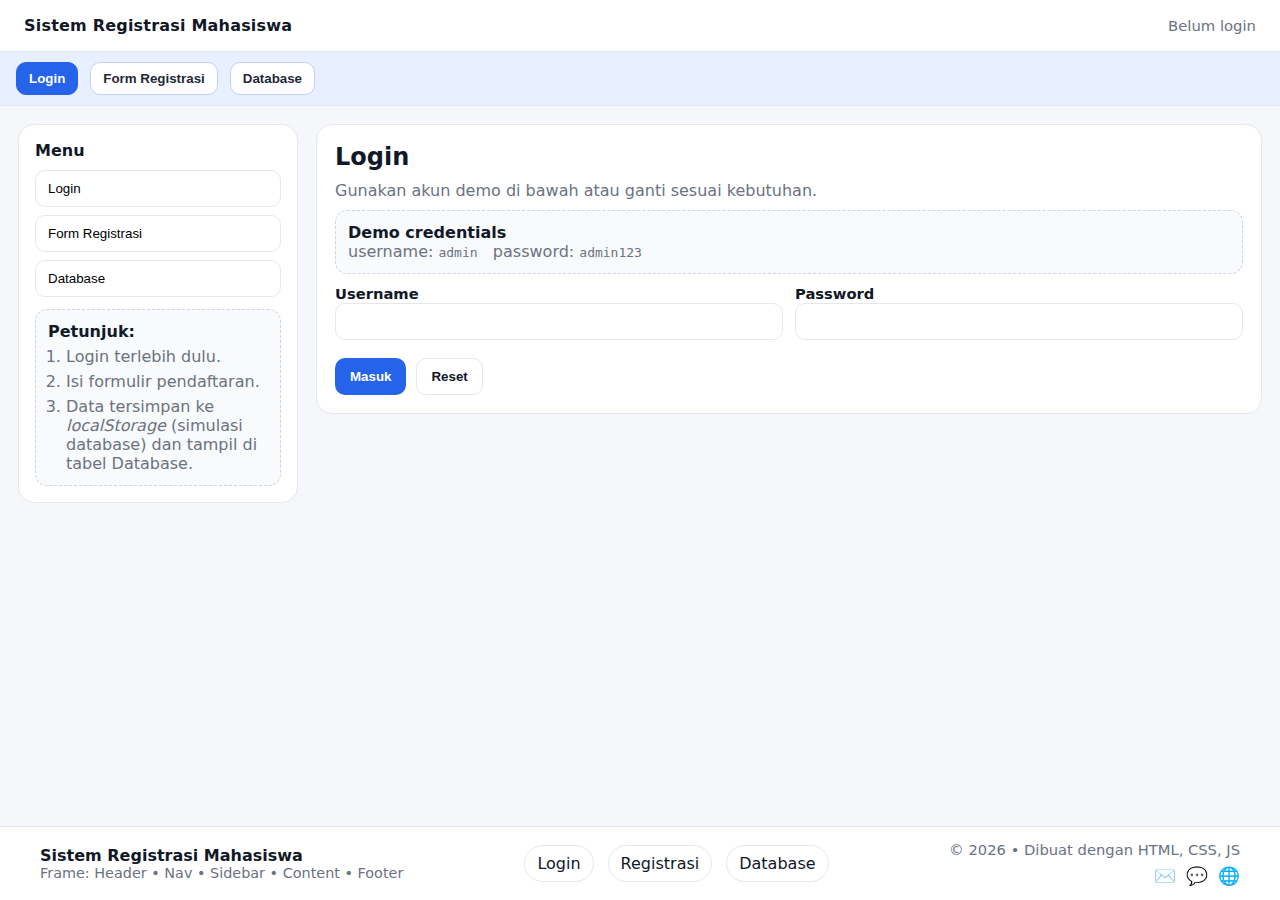
<file: index.html>
<!DOCTYPE html>
<html lang="id">
<head>
  <meta charset="UTF-8" />
  <meta name="viewport" content="width=device-width, initial-scale=1.0" />
  <title>Aplikasi Registrasi Mahasiswa — Frame Layout</title>
  <link rel="stylesheet" href="styles.css" />
</head>
<body>
  <div class="frame">
    <!-- ===== HEADER ===== -->
    <header class="header">
      <div class="title">Sistem Registrasi Mahasiswa</div>
      <div class="user">
        <span class="auth-badge">
          <span class="dot" id="authDot"></span>
          <span id="authName">Belum login</span>
        </span>
      </div>
    </header>

    <!-- ===== NAV (Navigation Control) ===== -->
    <nav class="nav">
      <div class="nav-list">
        <button data-view="login" class="active">Login</button>
        <button data-view="register">Form Registrasi</button>
        <button data-view="database">Database</button>
      </div>
    </nav>

    <!-- ===== MAIN (Sidebar + Content) ===== -->
    <div class="main">
      <aside class="sidebar">
        <div class="side-title">Menu</div>
        <div class="menu">
          <button data-view="login">Login</button>
          <button data-view="register">Form Registrasi</button>
          <button data-view="database">Database</button>
          <button id="btnLogout" class="danger">Logout</button>
        </div>
        <div class="card mt-12">
          <div style="font-weight:700;margin-bottom:6px">Petunjuk:</div>
          <ol class="guide-list">
            <li>Login terlebih dulu.</li>
            <li>Isi formulir pendaftaran.</li>
            <li>Data tersimpan ke <em>localStorage</em> (simulasi database) dan tampil di tabel Database.</li>
          </ol>
        </div>
      </aside>

      <section class="content">
        <div id="view-login">
          <h2>Login</h2>
          <p class="muted">Gunakan akun demo di bawah atau ganti sesuai kebutuhan.</p>
          <div class="card mt-10">
            <div><strong>Demo credentials</strong></div>
            <div class="muted">username: <code>admin</code> &nbsp; password: <code>admin123</code></div>
          </div>
          <form id="formLogin" autocomplete="off">
            <div class="grid-2">
              <div>
                <label for="username">Username</label>
                <input id="username" name="username" required />
              </div>
              <div>
                <label for="password">Password</label>
                <input id="password" name="password" type="password" required />
              </div>
            </div>
            <div class="actions">
              <button class="btn" type="submit">Masuk</button>
              <button class="btn secondary" type="reset">Reset</button>
            </div>
          </form>
        </div>

        <!-- ===== VIEW: REGISTER ===== -->
        <div id="view-register">
          <h2>Formulir Pendaftaran</h2>
          <p class="muted">Isi data berikut dengan benar. Kolom bertanda * wajib diisi.</p>
          <form id="formRegister" autocomplete="off">
            <div class="grid-2">
              <div>
                <label for="nrp">NIM *</label>
                <input id="nrp" name="nrp" required pattern="[0-9]{6,15}" title="Hanya angka (6–15 digit)" />
              </div>
              <div>
                <label for="nama">Nama Lengkap *</label>
                <input id="nama" name="nama" required />
              </div>

              <div>
                <label for="jurusan">Jurusan *</label>
                <select id="jurusan" name="jurusan" required>
                  <option value="">-- Pilih Jurusan --</option>
                  <option>Informatika</option>
                  <option>Sistem Informasi</option>
                  <option>Teknik Komputer</option>
                  <option>Teknik Elektro</option>
                  <option>Matematika</option>
                </select>
              </div>
              <div>
                <label for="email">Email *</label>
                <input id="email" name="email" type="email" required />
              </div>

              <div>
                <label for="passwordReg">Password *</label>
                <input id="passwordReg" name="passwordReg" type="password" minlength="6" required />
              </div>
              <div>
                <label for="wa">Nomor WhatsApp *</label>
                <input id="wa" name="wa" type="tel" required pattern="[0-9]{9,15}" title="Hanya angka (9–15 digit)" />
              </div>
            </div>

            <div>
              <label>Jenis Kelamin *</label>
              <div class="radio-row" role="group" aria-label="Jenis kelamin">
                <label><input type="radio" name="jk" value="Laki-laki" required /> Laki-laki</label>
                <label><input type="radio" name="jk" value="Perempuan" /> Perempuan</label>
              </div>
            </div>

            <div>
              <label for="alamat">Alamat *</label>
              <textarea id="alamat" name="alamat" required></textarea>
            </div>

            <div class="actions">
              <button class="btn" type="submit">Simpan ke Database</button>
              <button class="btn secondary" type="reset">Reset</button>
            </div>
          </form>
        </div>

        <!-- ===== VIEW: DATABASE ===== -->
        <div id="view-database">
          <h2>Database Pendaftar <span class="badge" id="countBadge">0</span></h2>
          <p class="muted">Data disimpan di <strong>localStorage</strong> sebagai simulasi database peramban.</p>
          <div class="actions mt-10">
            <button class="btn secondary" id="btnExport">Export JSON</button>
            <button class="btn danger" id="btnClear">Kosongkan Database</button>
          </div>
          <div class="overflow-auto">
            <table id="tableDb" aria-describedby="countBadge">
              <thead>
                <tr>
                  <th>No</th>
                  <th>NIM</th>
                  <th>Nama</th>
                  <th>Jurusan</th>
                  <th>Email</th>
                  <th>No. WA</th>
                  <th>Jenis Kelamin</th>
                  <th>Alamat</th>
                  <th>Waktu</th>
                </tr>
              </thead>
              <tbody></tbody>
            </table>
          </div>
        </div>
      </section>
    </div>

    <!-- ===== FOOTER ===== -->
    <footer class="footer">
      <div class="ft-wrap">
        <div class="ft-brand">
          <strong>Sistem Registrasi Mahasiswa</strong>
          <div class="ft-sub">Frame: Header • Nav • Sidebar • Content • Footer</div>
        </div>

        <nav class="ft-nav">
          <a href="#" data-view="login">Login</a>
          <a href="#" data-view="register">Registrasi</a>
          <a href="#" data-view="database">Database</a>
        </nav>

        <div class="ft-right">
          <div class="ft-copy">© <span id="year"></span> • Dibuat dengan HTML, CSS, JS</div>
          <div class="ft-social">
            <a href="#" aria-label="Email">✉️</a>
            <a href="#" aria-label="WhatsApp">💬</a>
            <a href="#" aria-label="Website">🌐</a>
          </div>
        </div>
      </div>
    </footer>
  </div>

  <script src="app.js"></script>
</body>
</html>
</file>
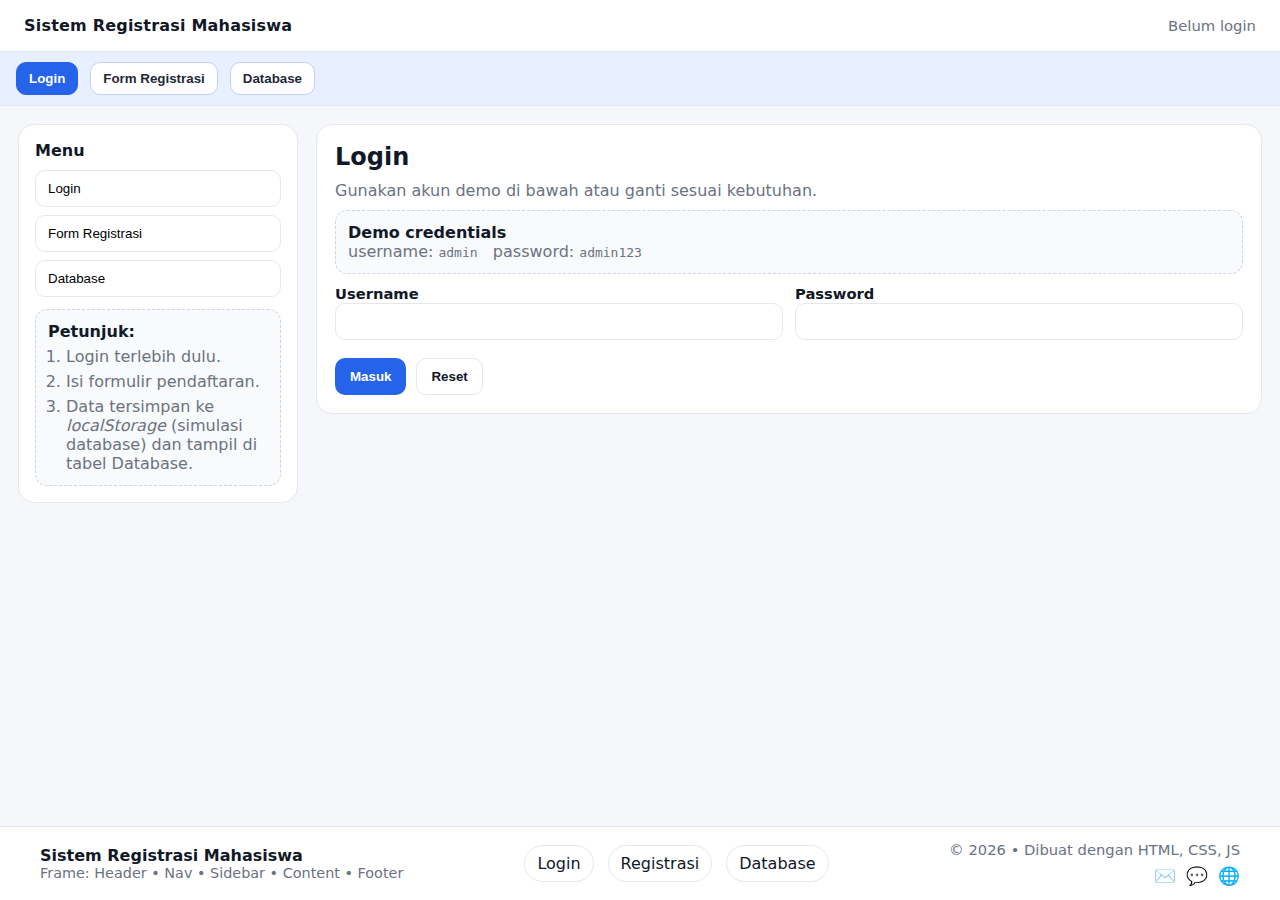
<file: formregis.html>
<!DOCTYPE html>
<html lang="id">
<head>
<meta charset="UTF-8" />
<meta name="viewport" content="width=device-width, initial-scale=1.0" />
<title>Aplikasi Registrasi Mahasiswa — Frame Layout</title>
<style>
        :root{
        --bg: #f5f7fb;
        --card: #ffffff;
        --brand: #2563eb;
        --brand-600:#1d4ed8;
        --text:#111827;
        --muted:#6b7280;
        --border:#e5e7eb;
        }
        *{box-sizing:border-box;margin:0;padding:0}
        body{font-family:system-ui,-apple-system,Segoe UI,Roboto,Ubuntu,Cantarell,Helvetica,Arial,"Apple Color Emoji","Segoe UI Emoji";background:var(--bg);color:var(--text)}

        /* ===== Frame Layout (Header, Nav, Sidebar, Content, Footer) ===== */
        .frame{
        min-height:100dvh; 
        display:grid;
        grid-template-rows:auto auto 1fr auto; /* header, nav, main, footer */
        grid-template-columns:100%;
        }
        header.header{
        background:var(--card);
        border-bottom:1px solid var(--border);
        padding:16px 24px;
        display:flex;align-items:center;justify-content:space-between;
        }
        header .title{font-weight:700;letter-spacing:.2px}
        header .user{font-size:.925rem;color:var(--muted)}

        nav.nav{
        background:#e8f0ff;
        border-bottom:1px solid var(--border);
        padding:10px 16px;
        }
        .nav-list{display:flex;gap:12px;flex-wrap:wrap}
        .nav-list button{appearance:none;border:1px solid #bfd1ff;background:#fff;color:#1f2937;padding:8px 12px;border-radius:10px;cursor:pointer;font-weight:600}
        .nav-list button.active{background:var(--brand);border-color:var(--brand);color:#fff}

        .main{
        display:grid;grid-template-columns:280px 1fr;gap:18px;align-items:start; 
        padding:18px; 
        }
        aside.sidebar{background:var(--card);border:1px solid var(--border);border-radius:16px;padding:16px;position:sticky;top:12px;height:max-content}
        .side-title{font-size:1rem;font-weight:700;margin-bottom:10px}
        .menu{display:grid;gap:8px}
        .menu button{width:100%;text-align:left;appearance:none;border:1px solid var(--border);background:#fff;padding:10px 12px;border-radius:10px;cursor:pointer}
        .menu button:hover{border-color:#cbd5e1}

        .content{background:var(--card);border:1px solid var(--border);border-radius:16px;padding:18px}
        .content h2{margin-bottom:10px}
        .muted{color:var(--muted)}

        footer.footer{background:var(--card);border-top:1px solid var(--border);padding:14px 18px;color:var(--muted);}
        
        .footer{
        background: var(--card);
        border-top: 1px solid var(--border);
        padding: 18px 24px;
        color: var(--muted);
        }

        .ft-wrap{
        max-width: 1200px;
        margin: 0 auto;
        display: grid;
        grid-template-columns: 1.2fr 1fr 1fr;
        gap: 16px;
        align-items: center;
        }

        .ft-brand{color: var(--text)}
        .ft-brand .ft-sub{font-size: .9rem; color: var(--muted)}

        .ft-nav{
        display: flex;
        gap: 14px;
        justify-content: center;
        flex-wrap: wrap;
        }
        .ft-nav a{
        text-decoration: none;
        color: var(--text);
        padding: 8px 12px;
        border: 1px solid var(--border);
        border-radius: 999px;
        }
        .ft-nav a:hover{ background: #eef2ff; border-color: #c7d2fe }

        .ft-right{
        display: grid;
        gap: 8px;
        justify-items: end;
        }
        .ft-copy{ font-size: .92rem }
        .ft-social{ display:flex; gap:10px; font-size:1.1rem }
        .ft-social a{ text-decoration:none }

        @media (max-width: 900px){
        .ft-wrap{
            grid-template-columns: 1fr;
            justify-items: center;
            text-align: center;
        }
        .ft-right{ justify-items: center }
        }


        /* ===== Forms & Table ===== */
        form{display:grid;gap:12px;margin-top:10px}
        .grid-2{display:grid;grid-template-columns:1fr 1fr;gap:12px}
        label{font-weight:600;font-size:.92rem}
        input, select, textarea{width:100%;padding:10px 12px;border:1px solid var(--border);border-radius:10px;background:#fff}
        textarea{min-height:90px;resize:vertical}
        .radio-row{display:flex;gap:16px;align-items:center}
        .actions{display:flex;gap:10px;flex-wrap:wrap;margin-top:6px}
        .btn{appearance:none;border:1px solid transparent;background:var(--brand);color:#fff;padding:10px 14px;border-radius:10px;cursor:pointer;font-weight:700}
        .btn.secondary{background:#fff;color:#111827;border-color:var(--border)}
        .btn.danger{background:#ef4444}

        .card{background:#f9fafb;border:1px dashed #cbd5e1;border-radius:12px;padding:12px}

        table{width:100%;border-collapse:separate;border-spacing:0;margin-top:12px}
        thead th{background:#f1f5f9;text-align:left;padding:10px;border-bottom:1px solid var(--border);font-size:.9rem}
        tbody td{padding:10px;border-bottom:1px solid var(--border);vertical-align:top;font-size:.95rem}
        tbody tr:hover{background:#f9fbff}

        .badge{display:inline-block;padding:2px 10px;border-radius:999px;background:#e5edff;color:#1d4ed8;font-weight:700;font-size:.8rem}

        /* ===== Auth badge ===== */
        .auth-badge{display:inline-flex;gap:8px;align-items:center}
        .dot{width:8px;height:8px;border-radius:50%;background:#10b981}

        /* ===== Responsive ===== */
        @media (max-width: 900px){
        .main{grid-template-columns:1fr}
        aside.sidebar{position:static}
        .grid-2{grid-template-columns:1fr}
        }
    </style>
    </head>
    <body>
    <div class="frame">
        <!-- ===== HEADER ===== -->
        <header class="header">
        <div class="title">Sistem Registrasi Mahasiswa</div>
        <div class="user"><span class="auth-badge"><span class="dot" id="authDot" style="display:none"></span><span id="authName">Belum login</span></span></div>
        </header>

        <!-- ===== NAV (Navigation Control) ===== -->
        <nav class="nav">
        <div class="nav-list">
            <button data-view="login" class="active">Login</button>
            <button data-view="register">Form Registrasi</button>
            <button data-view="database">Database</button>
        </div>
        </nav>

        <!-- ===== MAIN (Sidebar + Content) ===== -->
        <div class="main">
        <aside class="sidebar">
            <div class="side-title">Menu</div>
            <div class="menu">
            <button data-view="login">Login</button>
            <button data-view="register">Form Registrasi</button>
            <button data-view="database">Database</button>
            <button id="btnLogout" class="danger" style="display:none">Logout</button>
            </div>
            <div class="card" style="margin-top:12px">
            <div style="font-weight:700;margin-bottom:6px">Petunjuk:</div>
            <ol style="padding-left:18px;color:var(--muted);display:grid;gap:6px">
                <li>Login terlebih dulu.</li>
                <li>Isi formulir pendaftaran.</li>
                <li>Data tersimpan ke <em>localStorage</em> (simulasi database) dan tampil di tabel Database.</li>
            </ol>
            </div>
        </aside>

        <section class="content">
            <!-- ===== VIEW: LOGIN ===== -->
            <div id="view-login">
            <h2>Login</h2>
            <p class="muted">Gunakan akun demo di bawah atau ganti sesuai kebutuhan.</p>
            <div class="card" style="margin-top:10px">
                <div><strong>Demo credentials</strong></div>
                <div class="muted">username: <code>admin</code> &nbsp; password: <code>admin123</code></div>
            </div>
            <form id="formLogin" autocomplete="off">
                <div class="grid-2">
                <div>
                    <label for="username">Username</label>
                    <input id="username" name="username" required />
                </div>
                <div>
                    <label for="password">Password</label>
                    <input id="password" name="password" type="password" required />
                </div>
                </div>
                <div class="actions">
                <button class="btn" type="submit">Masuk</button>
                <button class="btn secondary" type="reset">Reset</button>
                </div>
            </form>
            </div>

            <!-- ===== VIEW: REGISTER ===== -->
            <div id="view-register" style="display:none">
            <h2>Formulir Pendaftaran</h2>
            <p class="muted">Isi data berikut dengan benar. Kolom bertanda * wajib diisi.</p>
            <form id="formRegister" autocomplete="off">
                <div class="grid-2">
                <div>
                    <label for="nrp">NIM *</label>
                    <input id="nrp" name="nrp" required pattern="[0-9]{6,15}" title="Hanya angka (6–15 digit)" />
                </div>
                <div>
                    <label for="nama">Nama Lengkap *</label>
                    <input id="nama" name="nama" required />
                </div>
                
                <div>
                    <label for="jurusan">Jurusan *</label>
                    <select id="jurusan" name="jurusan" required>
                    <option value="">-- Pilih Jurusan --</option>
                    <option>Informatika</option>
                    <option>Sistem Informasi</option>
                    <option>Teknik Komputer</option>
                    <option>Teknik Elektro</option>
                    <option>Matematika</option>
                    </select>
                </div>
                <div>
                    <label for="email">Email *</label>
                    <input id="email" name="email" type="email" required />
                </div>

                <div>
                    <label for="passwordReg">Password *</label>
                    <input id="passwordReg" name="passwordReg" type="password" minlength="6" required />
                </div>
                <div>
                    <label for="wa">Nomor WhatsApp *</label>
                    <input id="wa" name="wa" type="tel" required pattern="[0-9]{9,15}" title="Hanya angka (9–15 digit)" />
                </div>
                </div>

                <div>
                <label>Jenis Kelamin *</label>
                <div class="radio-row" role="group" aria-label="Jenis kelamin">
                    <label><input type="radio" name="jk" value="Laki-laki" required /> Laki-laki</label>
                    <label><input type="radio" name="jk" value="Perempuan" /> Perempuan</label>
                </div>
                </div>

                <div>
                <label for="alamat">Alamat *</label>
                <textarea id="alamat" name="alamat" required></textarea>
                </div>

                <div class="actions">
                <button class="btn" type="submit">Simpan ke Database</button>
                <button class="btn secondary" type="reset">Reset</button>
                </div>
            </form>
            </div>

            <!-- ===== VIEW: DATABASE ===== -->
            <div id="view-database" style="display:none">
            <h2>Database Pendaftar <span class="badge" id="countBadge">0</span></h2>
            <p class="muted">Data disimpan di <strong>localStorage</strong> sebagai simulasi database peramban.</p>
            <div class="actions" style="margin-top:10px">
                <button class="btn secondary" id="btnExport">Export JSON</button>
                <button class="btn danger" id="btnClear">Kosongkan Database</button>
            </div>
            <div style="overflow:auto">
                <table id="tableDb" aria-describedby="countBadge">
                <thead>
                    <tr>
                    <th>No</th>
                    <th>NIM</th>
                    <th>Nama</th>
                    <th>Jurusan</th>
                    <th>Email</th>
                    <th>No. WA</th>
                    <th>Jenis Kelamin</th>
                    <th>Alamat</th>
                    <th>Waktu</th>
                    </tr>
                </thead>
                <tbody></tbody>
                </table>
            </div>
            </div>
        </section>
        </div>

        <!-- ===== FOOTER ===== -->
        <footer class="footer">
    <div class="ft-wrap">
        <div class="ft-brand">
        <strong>Sistem Registrasi Mahasiswa</strong>
        <div class="ft-sub">Frame: Header • Nav • Sidebar • Content • Footer</div>
        </div>

        <nav class="ft-nav">
        <a href="#" data-view="login">Login</a>
        <a href="#" data-view="register">Registrasi</a>
        <a href="#" data-view="database">Database</a>
        </nav>

        <div class="ft-right">
        <div class="ft-copy">© <span id="year"></span> • Dibuat dengan HTML, CSS, JS</div>
        <div class="ft-social">
            <a href="#" aria-label="Email">✉️</a>
            <a href="#" aria-label="WhatsApp">💬</a>
            <a href="#" aria-label="Website">🌐</a>
        </div>
        </div>
    </div>
    </footer>

    </div>

    <script>
        // ===== Utilities (LocalStorage DB) =====
        const DB_KEY = 'registrations';
        const getDb = () => JSON.parse(localStorage.getItem(DB_KEY) || '[]');
        const setDb = (rows) => localStorage.setItem(DB_KEY, JSON.stringify(rows));

        // ===== Routing (switch views) =====
        const views = {
        login: document.getElementById('view-login'),
        register: document.getElementById('view-register'),
        database: document.getElementById('view-database'),
        };
        const navButtons = Array.from(document.querySelectorAll('[data-view]'));

        function show(view){
        Object.values(views).forEach(v=>v.style.display='none');
        views[view].style.display='block';
        navButtons.forEach(b=>b.classList.toggle('active', b.dataset.view===view));
        if(view==='database') renderTable();
        }

        navButtons.forEach(btn=>btn.addEventListener('click',()=>{
        const view = btn.dataset.view;
        if(view!=='login' && !state.isAuth){
            alert('Silakan login terlebih dahulu.');
            return;
        }
        show(view);
        }));

        // ===== Auth (demo) =====
        const state = {
        isAuth: false,
        user: null,
        allowUser: {username:'admin', password:'admin123'}
        };

        const elAuthName = document.getElementById('authName');
        const elAuthDot = document.getElementById('authDot');
        const btnLogout = document.getElementById('btnLogout');

        document.getElementById('formLogin').addEventListener('submit', (e)=>{
        e.preventDefault();
        const fd = new FormData(e.target);
        const username = fd.get('username').trim();
        const password = fd.get('password').trim();
        if(username===state.allowUser.username && password===state.allowUser.password){
            state.isAuth = true; state.user = username;
            elAuthName.textContent = 'Login sebagai ' + username;
            elAuthDot.style.display='inline-block';
            btnLogout.style.display='block';
            show('register');
        }else{
            alert('Username atau password salah. Coba lagi.');
        }
        });

        btnLogout.addEventListener('click', ()=>{
        state.isAuth=false; state.user=null; 
        elAuthName.textContent='Belum login'; elAuthDot.style.display='none';
        show('login');
        });

        // ===== Register =====
        document.getElementById('formRegister').addEventListener('submit', (e)=>{
        e.preventDefault();
        if(!state.isAuth){ alert('Anda belum login'); return; }
        const fd = new FormData(e.target);
        const row = {
            nrp: fd.get('nrp').trim(),
            nama: fd.get('nama').trim(),
            jurusan: fd.get('jurusan') || '',
            email: fd.get('email').trim(),
            password: fd.get('passwordReg'), // disimpan hanya untuk simulasi; JANGAN lakukan ini pada produksi
            wa: fd.get('wa').trim(),
            jk: fd.get('jk') || '',
            alamat: fd.get('alamat').trim(),
            createdAt: new Date().toISOString()
        };
        // simple duplicate check by NIM/Email
        const db = getDb();
        const dupe = db.find(x=>x.nrp===row.nrp || x.email.toLowerCase()===row.email.toLowerCase());
        if(dupe){
            alert('NIM atau Email sudah terdaftar.');
            return;
        }
        db.push(row); setDb(db);
        alert('Data berhasil disimpan!');
        e.target.reset();
        show('database');
        });

        // ===== Database Table =====
        function renderTable(){
        const tbody = document.querySelector('#tableDb tbody');
        tbody.innerHTML='';
        const rows = getDb();
        document.getElementById('countBadge').textContent = rows.length;
        rows.forEach((r,i)=>{
            const tr = document.createElement('tr');
            const fmt = new Date(r.createdAt).toLocaleString();
            tr.innerHTML = `
            <td>${i+1}</td>
            <td>${r.nrp}</td>
            <td>${r.nama}</td>
            <td>${r.jurusan}</td>
            <td>${r.email}</td>
            <td>${r.wa}</td>
            <td>${r.jk}</td>
            <td>${r.alamat}</td>
            <td>${fmt}</td>
            `;
            tbody.appendChild(tr);
        });
        }

        // Export JSON & Clear
        document.getElementById('btnExport').addEventListener('click', ()=>{
        const blob = new Blob([JSON.stringify(getDb(), null, 2)], {type:'application/json'});
        const url = URL.createObjectURL(blob);
        const a = document.createElement('a');
        a.href = url; a.download = 'database-registrasi.json'; a.click();
        URL.revokeObjectURL(url);
        });
        document.getElementById('btnClear').addEventListener('click', ()=>{
        if(confirm('Yakin ingin mengosongkan database?')){ setDb([]); renderTable(); }
        });

        // Misc
        document.getElementById('year').textContent = new Date().getFullYear();
    </script>
    </body>
    </html>
</file>
<file: styles.css>
:root{
  --bg: #f5f7fb;
  --card: #ffffff;
  --brand: #2563eb;
  --brand-600:#1d4ed8;
  --text:#111827;
  --muted:#6b7280;
  --border:#e5e7eb;
}
*{box-sizing:border-box;margin:0;padding:0}
body{font-family:system-ui,-apple-system,Segoe UI,Roboto,Ubuntu,Cantarell,Helvetica,Arial,"Apple Color Emoji","Segoe UI Emoji";background:var(--bg);color:var(--text)}

/* ===== Frame Layout (Header, Nav, Sidebar, Content, Footer) ===== */
.frame{
  min-height:100dvh; 
  display:grid;
  grid-template-rows:auto auto 1fr auto; /* header, nav, main, footer */
  grid-template-columns:100%;
}
header.header{
  background:var(--card);
  border-bottom:1px solid var(--border);
  padding:16px 24px;
  display:flex;align-items:center;justify-content:space-between;
}
header .title{font-weight:700;letter-spacing:.2px}
header .user{font-size:.925rem;color:var(--muted)}

nav.nav{
  background:#e8f0ff;
  border-bottom:1px solid var(--border);
  padding:10px 16px;
}
.nav-list{display:flex;gap:12px;flex-wrap:wrap}
.nav-list button{appearance:none;border:1px solid #bfd1ff;background:#fff;color:#1f2937;padding:8px 12px;border-radius:10px;cursor:pointer;font-weight:600}
.nav-list button.active{background:var(--brand);border-color:var(--brand);color:#fff}

.main{
  display:grid;grid-template-columns:280px 1fr;gap:18px;align-items:start; 
  padding:18px; 
}
aside.sidebar{background:var(--card);border:1px solid var(--border);border-radius:16px;padding:16px;position:sticky;top:12px;height:max-content}
.side-title{font-size:1rem;font-weight:700;margin-bottom:10px}
.menu{display:grid;gap:8px}
.menu button{width:100%;text-align:left;appearance:none;border:1px solid var(--border);background:#fff;padding:10px 12px;border-radius:10px;cursor:pointer}
.menu button:hover{border-color:#cbd5e1}
#btnLogout{display:none}

.card{background:#f9fafb;border:1px dashed #cbd5e1;border-radius:12px;padding:12px}
.mt-12{margin-top:12px}
.mt-10{margin-top:10px}
.guide-list{padding-left:18px;color:var(--muted);display:grid;gap:6px}

.content{background:var(--card);border:1px solid var(--border);border-radius:16px;padding:18px}
.content h2{margin-bottom:10px}
.muted{color:var(--muted)}

footer.footer{background:var(--card);border-top:1px solid var(--border);padding:14px 18px;color:var(--muted);}

.footer{
  background: var(--card);
  border-top: 1px solid var(--border);
  padding: 18px 24px;
  color: var(--muted);
}

.ft-wrap{
  max-width: 1200px;
  margin: 0 auto;
  display: grid;
  grid-template-columns: 1.2fr 1fr 1fr;
  gap: 16px;
  align-items: center;
}

.ft-brand{color: var(--text)}
.ft-brand .ft-sub{font-size: .9rem; color: var(--muted)}

.ft-nav{
  display: flex;
  gap: 14px;
  justify-content: center;
  flex-wrap: wrap;
}
.ft-nav a{
  text-decoration: none;
  color: var(--text);
  padding: 8px 12px;
  border: 1px solid var(--border);
  border-radius: 999px;
}
.ft-nav a:hover{ background: #eef2ff; border-color: #c7d2fe }

.ft-right{
  display: grid;
  gap: 8px;
  justify-items: end;
}
.ft-copy{ font-size: .92rem }
.ft-social{ display:flex; gap:10px; font-size:1.1rem }
.ft-social a{ text-decoration:none }

@media (max-width: 900px){
  .ft-wrap{
    grid-template-columns: 1fr;
    justify-items: center;
    text-align: center;
  }
  .ft-right{ justify-items: center }
}

/* ===== Forms & Table ===== */
form{display:grid;gap:12px;margin-top:10px}
.grid-2{display:grid;grid-template-columns:1fr 1fr;gap:12px}
label{font-weight:600;font-size:.92rem}
input, select, textarea{width:100%;padding:10px 12px;border:1px solid var(--border);border-radius:10px;background:#fff}
textarea{min-height:90px;resize:vertical}
.radio-row{display:flex;gap:16px;align-items:center}
.actions{display:flex;gap:10px;flex-wrap:wrap;margin-top:6px}
.btn{appearance:none;border:1px solid transparent;background:var(--brand);color:#fff;padding:10px 14px;border-radius:10px;cursor:pointer;font-weight:700}
.btn.secondary{background:#fff;color:#111827;border-color:var(--border)}
.btn.danger{background:#ef4444}

table{width:100%;border-collapse:separate;border-spacing:0;margin-top:12px}
thead th{background:#f1f5f9;text-align:left;padding:10px;border-bottom:1px solid var(--border);font-size:.9rem}
tbody td{padding:10px;border-bottom:1px solid var(--border);vertical-align:top;font-size:.95rem}
tbody tr:hover{background:#f9fbff}

.badge{display:inline-block;padding:2px 10px;border-radius:999px;background:#e5edff;color:#1d4ed8;font-weight:700;font-size:.8rem}

.auth-badge{display:inline-flex;gap:8px;align-items:center}
.dot{width:8px;height:8px;border-radius:50%;background:#10b981}
#authDot{display:none}

.overflow-auto{overflow:auto}

/* ===== Responsive ===== */
@media (max-width: 900px){
  .main{grid-template-columns:1fr}
  aside.sidebar{position:static}
  .grid-2{grid-template-columns:1fr}
}

/* Hide non-active views by default; JS will toggle display */
#view-register, #view-database { display: none; }
</file>
